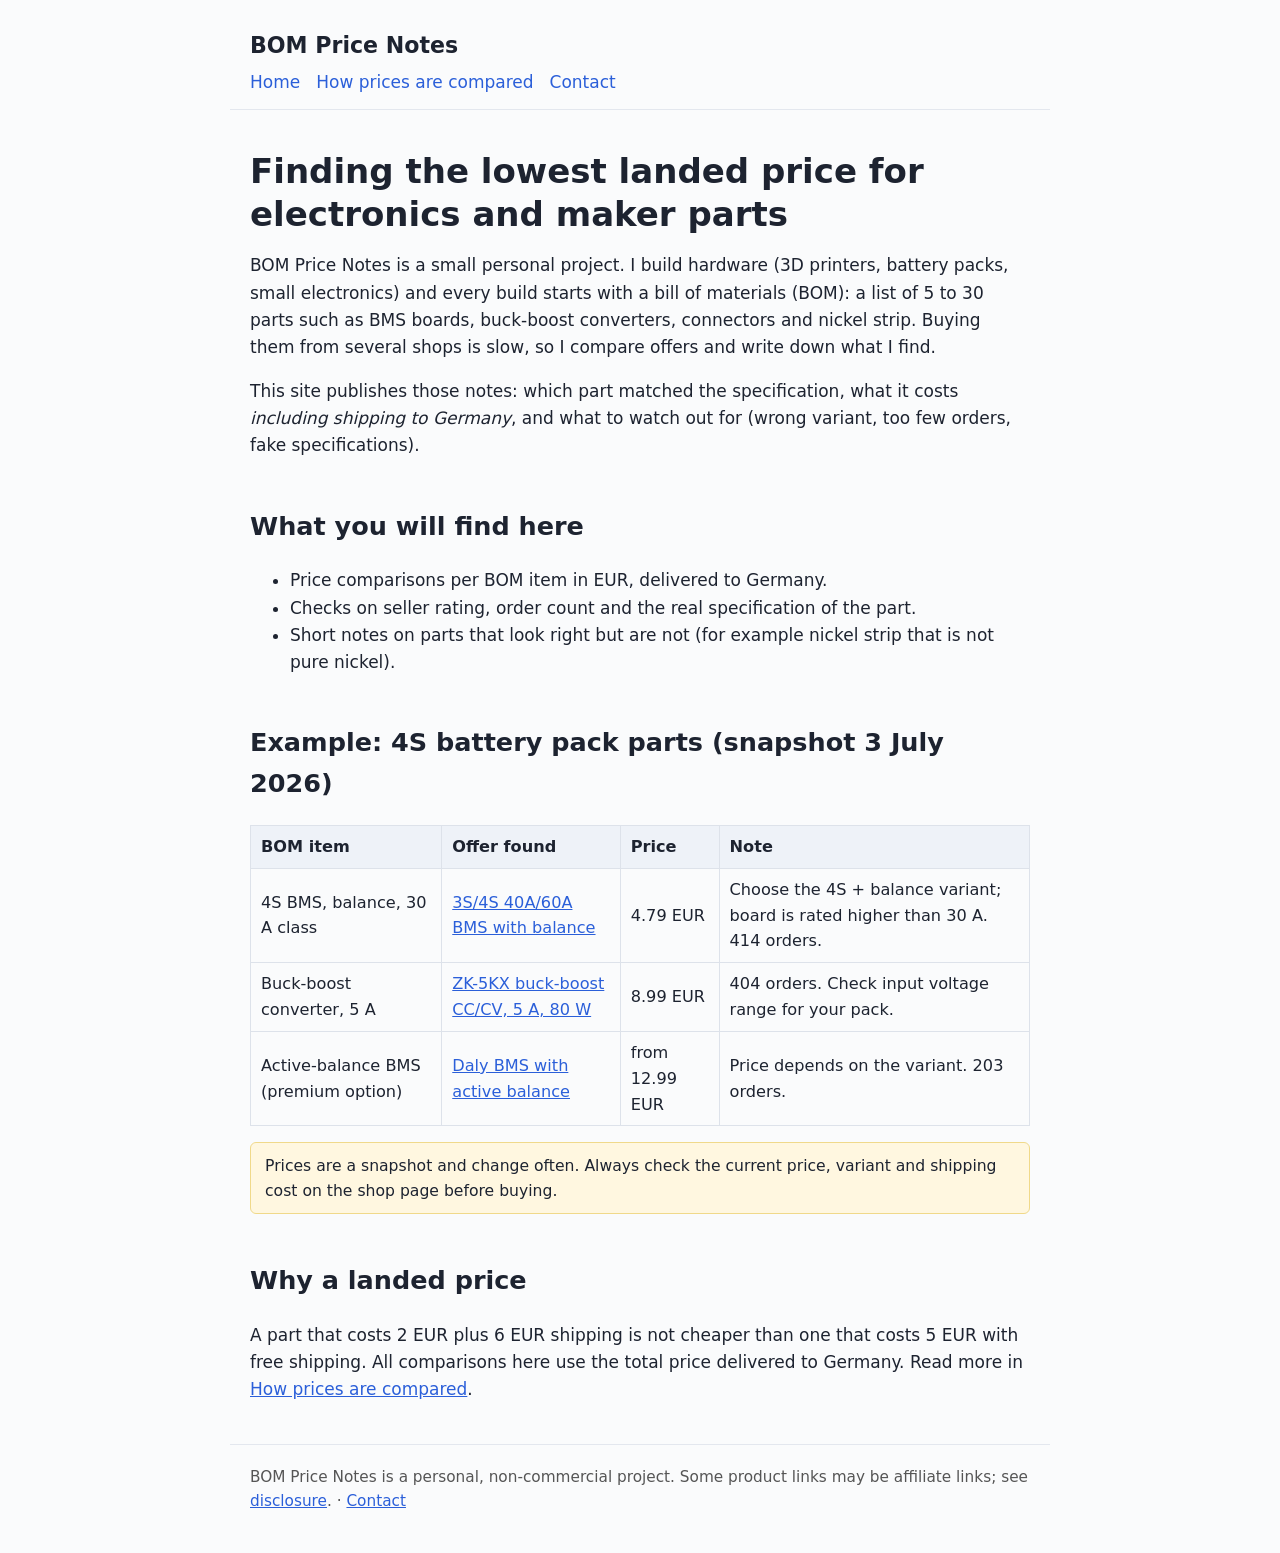
<file: index.html>
<!doctype html>
<html lang="en"><head><meta charset="utf-8"><meta name="viewport" content="width=device-width,initial-scale=1">
<title>BOM Price Notes: landed-price comparisons for electronics and maker parts</title><meta name="description" content="Personal notes comparing the total delivered price of electronics and maker parts for bills of materials."><link rel="stylesheet" href="style.css"></head>
<body><header><a class="brand" href="index.html">BOM Price Notes</a>
<nav><a href="index.html">Home</a><a href="method.html">How prices are compared</a><a href="imprint.html">Contact</a></nav></header>
<main>
<h1>Finding the lowest landed price for electronics and maker parts</h1>
<p>BOM Price Notes is a small personal project. I build hardware (3D printers, battery packs, small electronics) and
every build starts with a bill of materials (BOM): a list of 5 to 30 parts such as BMS boards, buck-boost converters,
connectors and nickel strip. Buying them from several shops is slow, so I compare offers and write down what I find.</p>
<p>This site publishes those notes: which part matched the specification, what it costs <em>including shipping to Germany</em>,
and what to watch out for (wrong variant, too few orders, fake specifications).</p>

<h2>What you will find here</h2>
<ul>
<li>Price comparisons per BOM item in EUR, delivered to Germany.</li>
<li>Checks on seller rating, order count and the real specification of the part.</li>
<li>Short notes on parts that look right but are not (for example nickel strip that is not pure nickel).</li>
</ul>

<h2>Example: 4S battery pack parts (snapshot 3 July 2026)</h2>
<table>
<tr><th>BOM item</th><th>Offer found</th><th>Price</th><th>Note</th></tr>
<tr><td>4S BMS, balance, 30 A class</td><td><a href="https://www.aliexpress.com/item/1005006823428482.html">3S/4S 40A/60A BMS with balance</a></td><td>4.79 EUR</td><td>Choose the 4S + balance variant; board is rated higher than 30 A. 414 orders.</td></tr>
<tr><td>Buck-boost converter, 5 A</td><td><a href="https://www.aliexpress.com/item/1005004493871455.html">ZK-5KX buck-boost CC/CV, 5 A, 80 W</a></td><td>8.99 EUR</td><td>404 orders. Check input voltage range for your pack.</td></tr>
<tr><td>Active-balance BMS (premium option)</td><td><a href="https://www.aliexpress.com/item/1005003651719120.html">Daly BMS with active balance</a></td><td>from 12.99 EUR</td><td>Price depends on the variant. 203 orders.</td></tr>
</table>
<p class="note">Prices are a snapshot and change often. Always check the current price, variant and shipping cost on the shop page before buying.</p>

<h2>Why a landed price</h2>
<p>A part that costs 2 EUR plus 6 EUR shipping is not cheaper than one that costs 5 EUR with free shipping.
All comparisons here use the total price delivered to Germany. Read more in
<a href="method.html">How prices are compared</a>.</p>
</main>
<footer>BOM Price Notes is a personal, non-commercial project. Some product links may be affiliate links; see <a href="method.html#disclosure">disclosure</a>. &middot; <a href="imprint.html">Contact</a></footer></body></html>
</file>
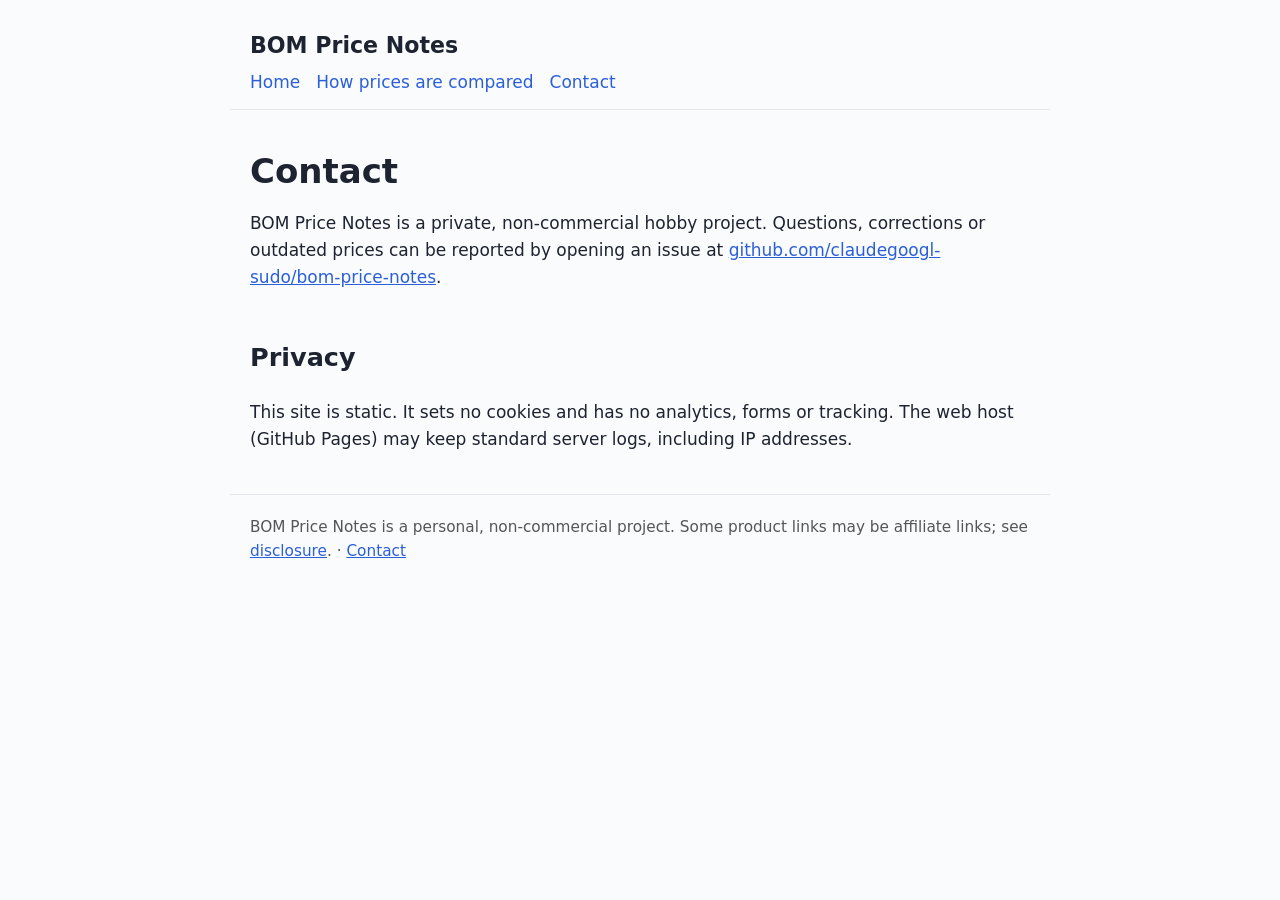
<file: imprint.html>
<!doctype html>
<html lang="en"><head><meta charset="utf-8"><meta name="viewport" content="width=device-width,initial-scale=1">
<title>Contact - BOM Price Notes</title><meta name="description" content="Contact and privacy information."><link rel="stylesheet" href="style.css"></head>
<body><header><a class="brand" href="index.html">BOM Price Notes</a>
<nav><a href="index.html">Home</a><a href="method.html">How prices are compared</a><a href="imprint.html">Contact</a></nav></header>
<main>
<h1>Contact</h1>
<p>BOM Price Notes is a private, non-commercial hobby project. Questions, corrections or outdated prices can be reported by opening an issue at
<a href="https://github.com/claudegoogl-sudo/bom-price-notes/issues">github.com/claudegoogl-sudo/bom-price-notes</a>.</p>
<h2>Privacy</h2>
<p>This site is static. It sets no cookies and has no analytics, forms or tracking. The web host (GitHub Pages) may keep standard server logs, including IP addresses.</p>
</main>
<footer>BOM Price Notes is a personal, non-commercial project. Some product links may be affiliate links; see <a href="method.html#disclosure">disclosure</a>. &middot; <a href="imprint.html">Contact</a></footer></body></html>
</file>
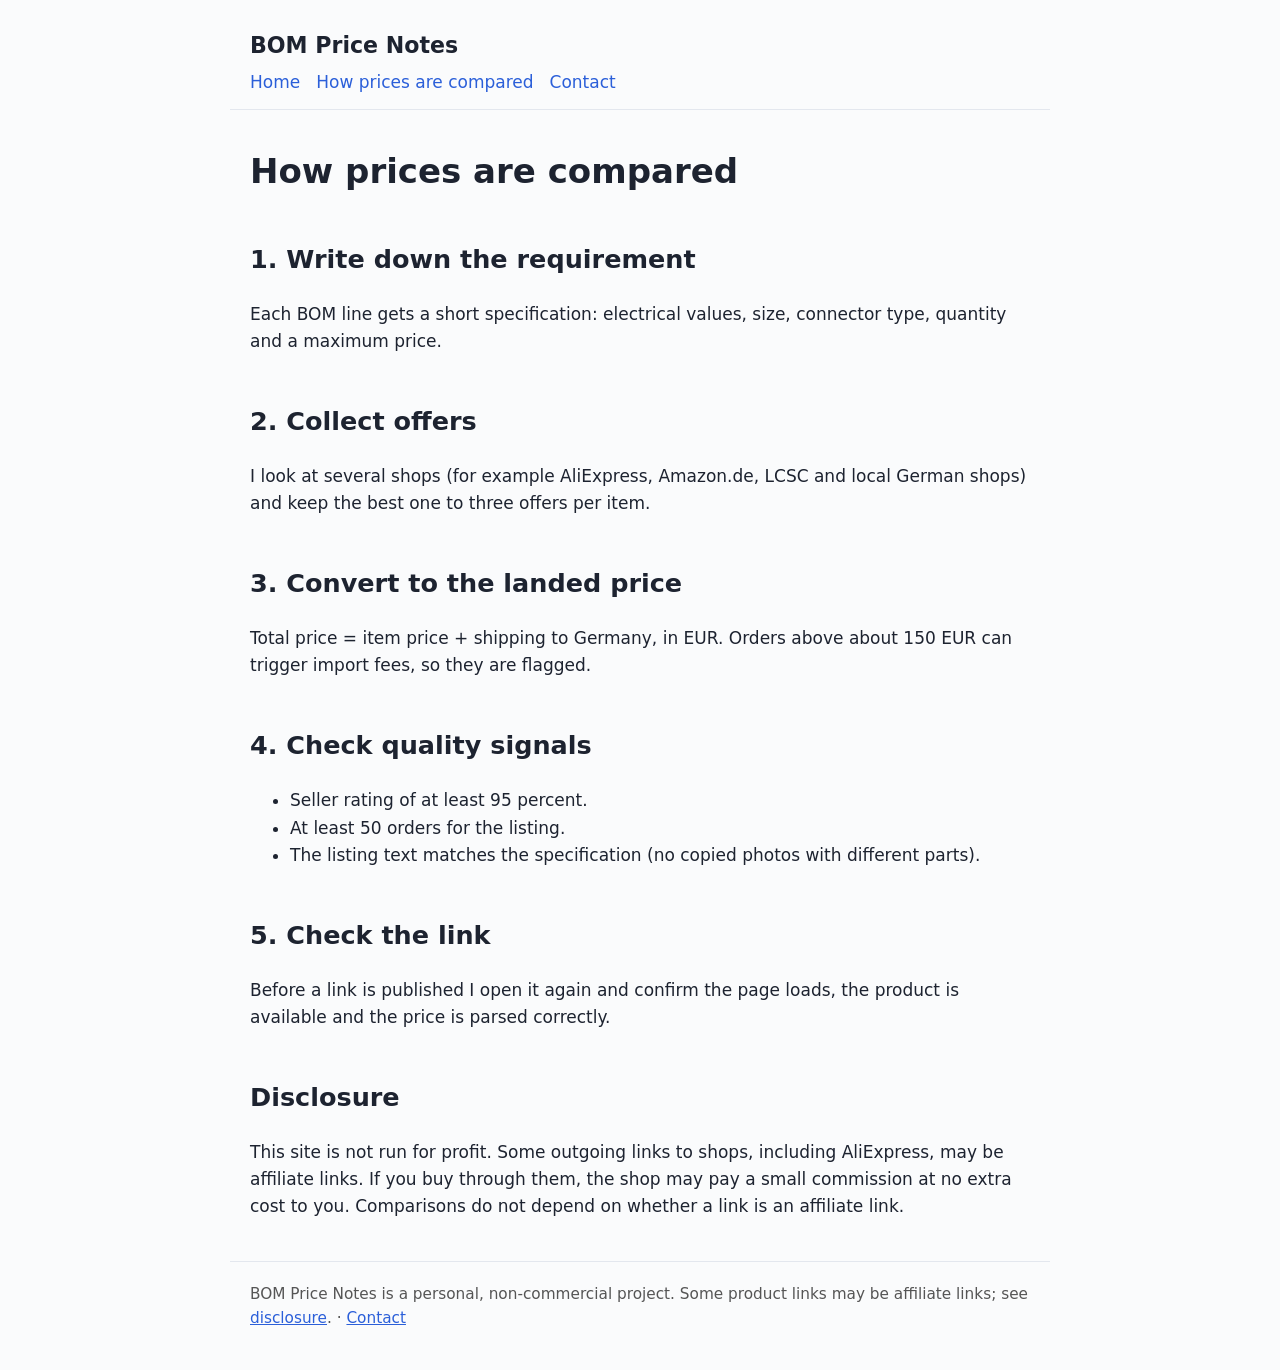
<file: method.html>
<!doctype html>
<html lang="en"><head><meta charset="utf-8"><meta name="viewport" content="width=device-width,initial-scale=1">
<title>How prices are compared - BOM Price Notes</title><meta name="description" content="Method used to compare BOM parts: specification, landed EUR price, seller checks, link checks."><link rel="stylesheet" href="style.css"></head>
<body><header><a class="brand" href="index.html">BOM Price Notes</a>
<nav><a href="index.html">Home</a><a href="method.html">How prices are compared</a><a href="imprint.html">Contact</a></nav></header>
<main>
<h1>How prices are compared</h1>
<h2>1. Write down the requirement</h2>
<p>Each BOM line gets a short specification: electrical values, size, connector type, quantity and a maximum price.</p>
<h2>2. Collect offers</h2>
<p>I look at several shops (for example AliExpress, Amazon.de, LCSC and local German shops) and keep the best one to three offers per item.</p>
<h2>3. Convert to the landed price</h2>
<p>Total price = item price + shipping to Germany, in EUR. Orders above about 150 EUR can trigger import fees, so they are flagged.</p>
<h2>4. Check quality signals</h2>
<ul><li>Seller rating of at least 95 percent.</li><li>At least 50 orders for the listing.</li><li>The listing text matches the specification (no copied photos with different parts).</li></ul>
<h2>5. Check the link</h2>
<p>Before a link is published I open it again and confirm the page loads, the product is available and the price is parsed correctly.</p>
<h2 id="disclosure">Disclosure</h2>
<p>This site is not run for profit. Some outgoing links to shops, including AliExpress, may be affiliate links. If you buy through them,
the shop may pay a small commission at no extra cost to you. Comparisons do not depend on whether a link is an affiliate link.</p>
</main>
<footer>BOM Price Notes is a personal, non-commercial project. Some product links may be affiliate links; see <a href="method.html#disclosure">disclosure</a>. &middot; <a href="imprint.html">Contact</a></footer></body></html>
</file>
<file: style.css>
*{box-sizing:border-box}body{margin:0;font:17px/1.6 system-ui,Segoe UI,Roboto,sans-serif;color:#1d2330;background:#fafbfc}
header,main,footer{max-width:820px;margin:0 auto;padding:0 20px}header{padding-top:28px;padding-bottom:12px;border-bottom:1px solid #e3e7ee}
header a.brand{font-weight:700;font-size:1.3em;color:#1d2330;text-decoration:none}nav{margin-top:6px}nav a{margin-right:16px;color:#2b5fd9;text-decoration:none}
h1{font-size:2em;line-height:1.25;margin:1.2em 0 .4em}h2{margin-top:1.8em}table{border-collapse:collapse;width:100%;font-size:.95em}
th,td{border:1px solid #dde2ea;padding:8px 10px;text-align:left}th{background:#eef2f8}.note{background:#fff7e0;border:1px solid #f0d98a;padding:10px 14px;border-radius:6px;font-size:.92em}
footer{padding-top:20px;padding-bottom:40px;margin-top:40px;border-top:1px solid #e3e7ee;font-size:.9em;color:#555}a{color:#2b5fd9}
</file>
